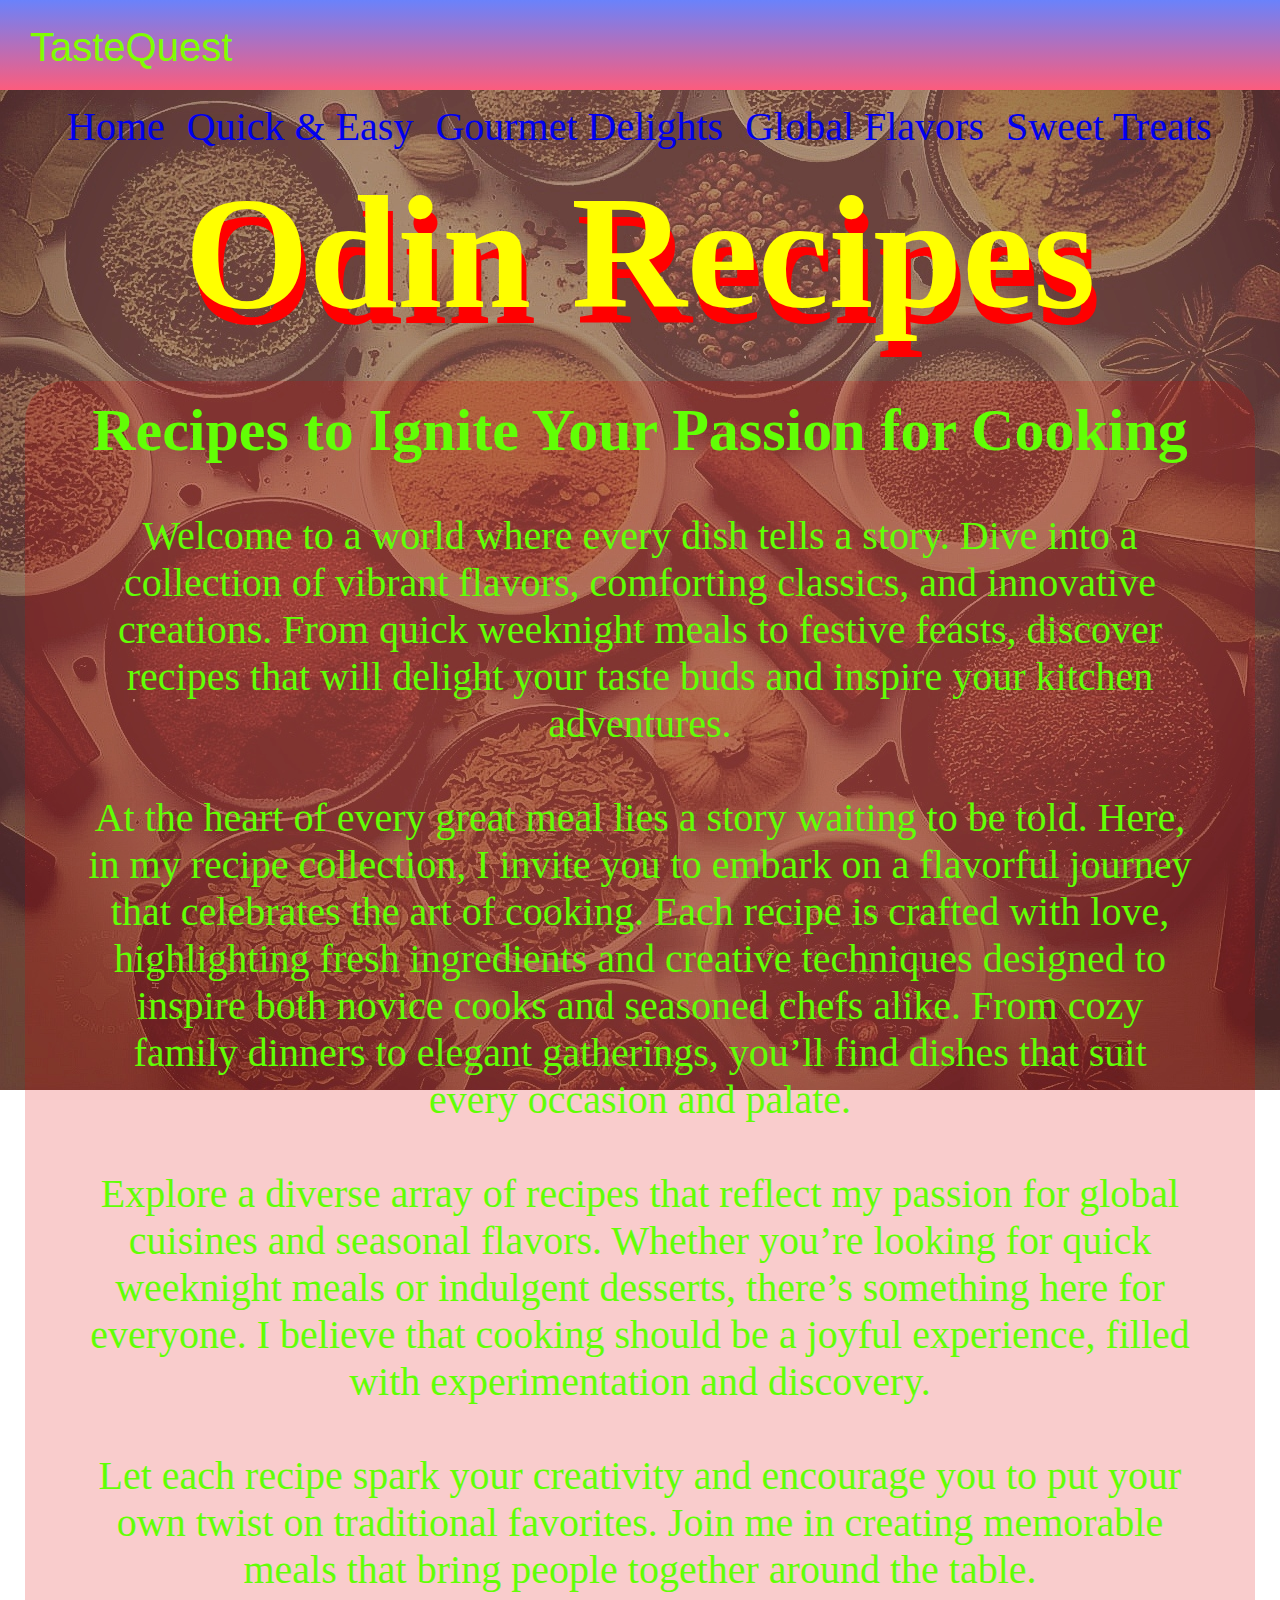
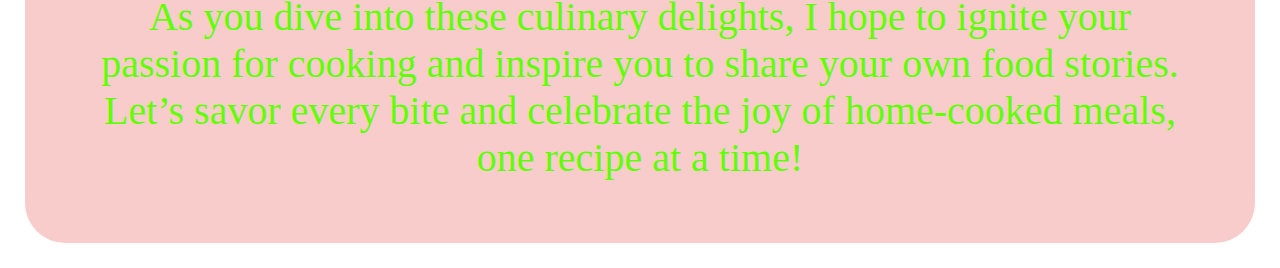
<file: index.html>
<!DOCTYPE html>
<html lang="en">
  <head>
    <meta charset="UTF-8" />
    <meta name="viewport" content="width=device-width, initial-scale=1.0" />
    <title>TasteQuest</title>
    <link rel="icon" type="image/x-icon" href="/favourites.gif" />
    <meta />

    <link rel="stylesheet" href="./styles.css" />
  </head>
  <body>
    <!--This is the navigationbar-->
    <nav>
      <p>TasteQuest</p>
      <ul>
        <li><a href="./index.html">Home</a></li>
        <li class="dropdown">
          <a href="#" class="drpbutton"> Quick & Easy</a>
          <div class="drop-content">
            <a href="./recipes/Best_Pasta.html">Tomato Pasta</a>
            <a href="./recipes/Butter_Chicken.html">Butter Chicken</a>
            <a href="./recipes/Chicken_Chow_Mein.html">Chicken Chow Main</a>
            <a href="./recipes/Chicken_Marsala.html">Chicken Marsala</a>
            <a href="./recipes/Lamb_Curry.html">Lamb Curry</a>
            <a href="./recipes/Lemon_Chicken_Piccata.html"
              >Lemon Chicken Piccata</a
            >
          </div>
        </li>

        <li class="dropdown">
          <a href="#" class="drpbutton">Gourmet Delights</a>
          <div class="drop-content">
            <a href="./recipes/Best_Pasta.html">Tomato Pasta</a>
            <a href="./recipes/Butter_Chicken.html">Butter Chicken</a>
            <a href="./recipes/Chicken_Chow_Mein.html">Chicken Chow Main</a>
            <a href="./recipes/Chicken_Marsala.html">Chicken Marsala</a>
            <a href="./recipes/Lamb_Curry.html">Lamb Curry</a>
            <a href="./recipes/Lemon_Chicken_Piccata.html"
              >Lemon Chicken Piccata</a
            >
          </div>
        </li>

        <li class="dropdown">
          <a href="#" class="drpbutton">Global Flavors</a>

          <div class="drop-content">
            <a href="./recipes/Best_Pasta.html">Tomato Pasta</a>
            <a href="./recipes/Butter_Chicken.html">Butter Chicken</a>
            <a href="./recipes/Chicken_Chow_Mein.html">Chicken Chow Main</a>
            <a href="./recipes/Chicken_Marsala.html">Chicken Marsala</a>
            <a href="./recipes/Lamb_Curry.html">Lamb Curry</a>
            <a href="./recipes/Lemon_Chicken_Piccata.html"
              >Lemon Chicken Piccata</a
            >
          </div>
        </li>

        <li class="dropdown">
          <a href="#" class="drpbutton"> Sweet Treats</a>
          <div class="drop-content">
            <a href="./recipes/Best_Pasta.html">Tomato Pasta</a>
            <a href="./recipes/Butter_Chicken.html">Butter Chicken</a>
            <a href="./recipes/Chicken_Chow_Mein.html">Chicken Chow Main</a>
            <a href="./recipes/Chicken_Marsala.html">Chicken Marsala</a>
            <a href="./recipes/Lamb_Curry.html">Lamb Curry</a>
            <a href="./recipes/Lemon_Chicken_Piccata.html"
              >Lemon Chicken Piccata</a
            >
          </div>
        </li>
      </ul>
    </nav>

    <h1 class="TOP">Odin Recipes</h1>
    <div class="introsec">
      <h2>
        <span>Recipes to Ignite Your Passion for Cooking</span>
      </h2>
      <br />
      <p>
        Welcome to a world where every dish tells a story. Dive into a
        collection of vibrant flavors, comforting classics, and innovative
        creations. From quick weeknight meals to festive feasts, discover
        recipes that will delight your taste buds and inspire your kitchen
        adventures.<br /><br />

        At the heart of every great meal lies a story waiting to be told. Here,
        in my recipe collection, I invite you to embark on a flavorful journey
        that celebrates the art of cooking. Each recipe is crafted with love,
        highlighting fresh ingredients and creative techniques designed to
        inspire both novice cooks and seasoned chefs alike. From cozy family
        dinners to elegant gatherings, you’ll find dishes that suit every
        occasion and palate.<br /><br />
        Explore a diverse array of recipes that reflect my passion for global
        cuisines and seasonal flavors. Whether you’re looking for quick
        weeknight meals or indulgent desserts, there’s something here for
        everyone. I believe that cooking should be a joyful experience, filled
        with experimentation and discovery.<br /><br />
        Let each recipe spark your creativity and encourage you to put your own
        twist on traditional favorites. Join me in creating memorable meals that
        bring people together around the table.<br />
        As you dive into these culinary delights, I hope to ignite your passion
        for cooking and inspire you to share your own food stories. Let’s savor
        every bite and celebrate the joy of home-cooked meals, one recipe at a
        time!<br /><br />
      </p>
    </div>
  </body>
</html>
</file>
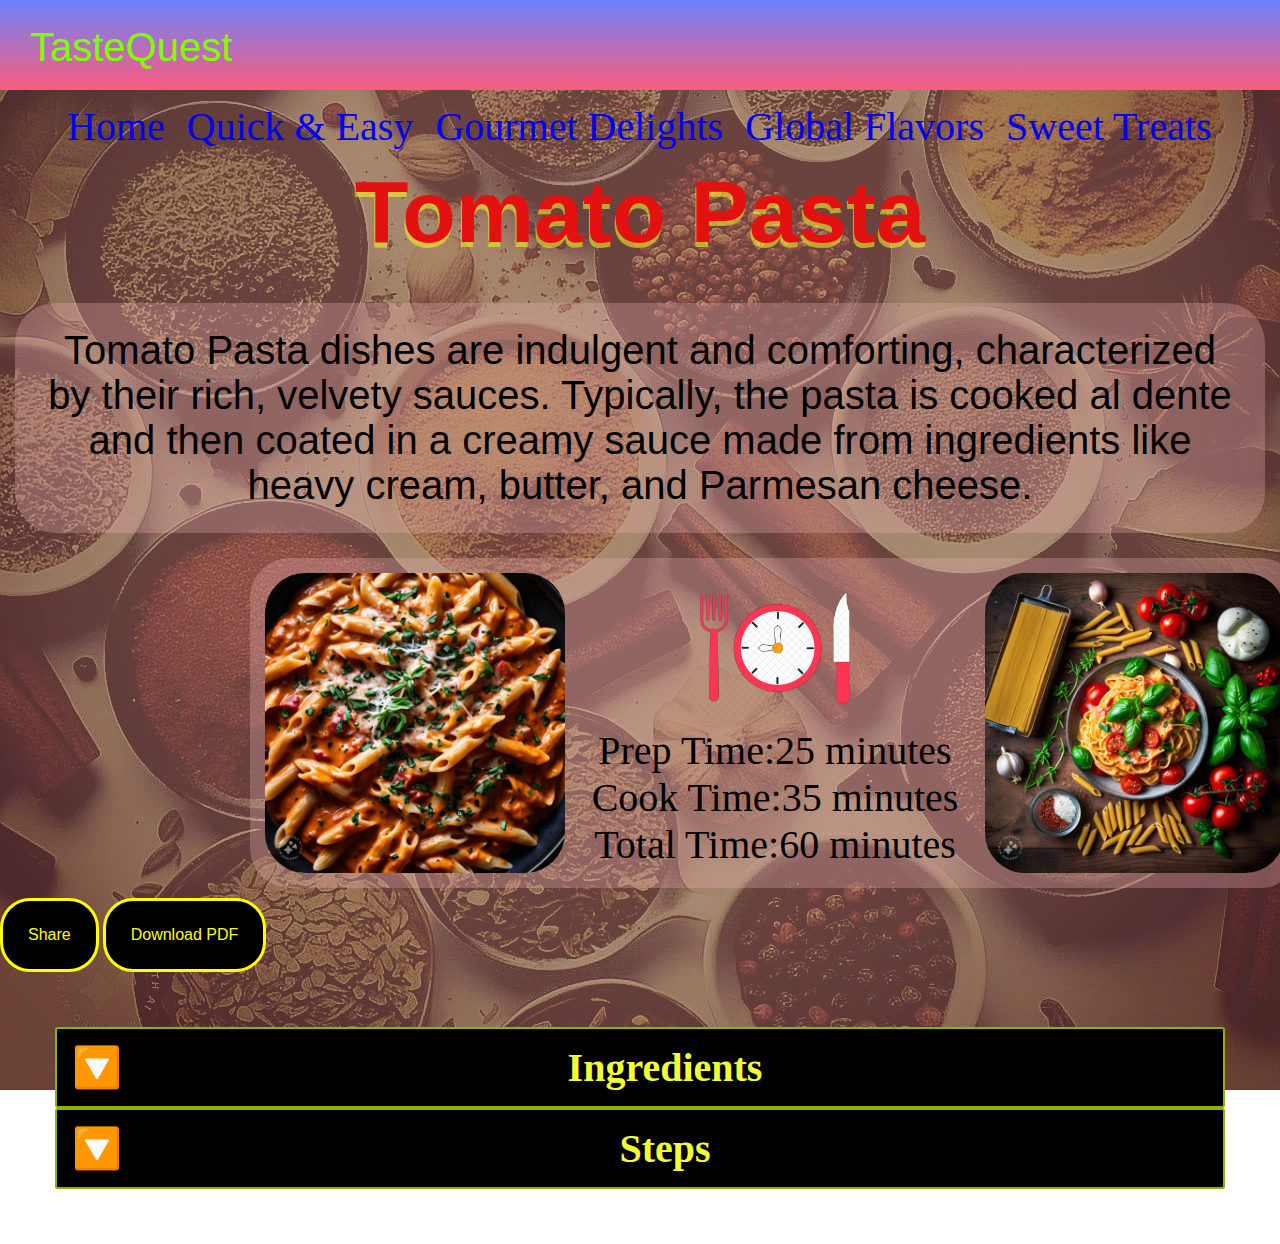
<file: recipes/Best_Pasta.html>
<!DOCTYPE html>
<html lang="en">
  <head>
    <link rel="stylesheet" href="../styles.css" />
    <meta charset="UTF-8" />
    <meta name="viewport" content="width=device-width, initial-scale=1.0" />
    <title>Best_Tomato_Pasta</title>
    <link rel="icon" type="image/x-icon" href="/favourites.gif" />
  </head>

  <body class="pages">
    <!--This is the navigationbar-->
    <nav>
      <p>TasteQuest</p>
      <ul>
        <li><a href="../index.html">Home</a></li>
        <li class="dropdown">
          <a href="#" class="drpbutton"> Quick & Easy</a>
          <div class="drop-content">
            <a href="../recipes/Best_Pasta.html">Tomato Pasta</a>
            <a href="../recipes/Butter_Chicken.html">Butter Chicken</a>
            <a href="../recipes/Chicken_Chow_Mein.html">Chicken Chow Main</a>
            <a href="../recipes/Chicken_Marsala.html">Chicken Marsala</a>
            <a href="../recipes/Lamb_Curry.html">Lamb Curry</a>
            <a href="../recipes/Lemon_Chicken_Piccata.html"
              >Lemon Chicken Piccata</a
            >
          </div>
        </li>

        <li class="dropdown">
          <a href="#" class="drpbutton">Gourmet Delights</a>
          <div class="drop-content">
            <a href="../recipes/Best_Pasta.html">Tomato Pasta</a>
            <a href="../recipes/Butter_Chicken.html">Butter Chicken</a>
            <a href="../recipes/Chicken_Chow_Mein.html">Chicken Chow Main</a>
            <a href="../recipes/Chicken_Marsala.html">Chicken Marsala</a>
            <a href="../recipes/Lamb_Curry.html">Lamb Curry</a>
            <a href="../recipes/Lemon_Chicken_Piccata.html"
              >Lemon Chicken Piccata</a
            >
          </div>
        </li>

        <li class="dropdown">
          <a href="#" class="drpbutton">Global Flavors</a>

          <div class="drop-content">
            <a href="../recipes/Best_Pasta.html">Tomato Pasta</a>
            <a href="../recipes/Butter_Chicken.html">Butter Chicken</a>
            <a href="../recipes/Chicken_Chow_Mein.html">Chicken Chow Main</a>
            <a href="../recipes/Chicken_Marsala.html">Chicken Marsala</a>
            <a href="../recipes/Lamb_Curry.html">Lamb Curry</a>
            <a href="../recipes/Lemon_Chicken_Piccata.html"
              >Lemon Chicken Piccata</a
            >
          </div>
        </li>

        <li class="dropdown">
          <a href="#" class="drpbutton"> Sweet Treats</a>
          <div class="drop-content">
            <a href="../recipes/Best_Pasta.html">Tomato Pasta</a>
            <a href="../recipes/Butter_Chicken.html">Butter Chicken</a>
            <a href="../recipes/Chicken_Chow_Mein.html">Chicken Chow Main</a>
            <a href="../recipes/Chicken_Marsala.html">Chicken Marsala</a>
            <a href="../recipes/Lamb_Curry.html">Lamb Curry</a>
            <a href="../recipes/Lemon_Chicken_Piccata.html"
              >Lemon Chicken Piccata</a
            >
          </div>
        </li>
      </ul>
    </nav>

    <h1 class="pageheading">Tomato Pasta</h1>

    <p class="descrip">
      <span>Tomato Pasta</span> dishes are indulgent and comforting,
      characterized by their rich, velvety sauces. Typically, the pasta is
      cooked al dente and then coated in a creamy sauce made from ingredients
      like heavy cream, butter, and Parmesan cheese.
    </p>
    <!--This is the preptime card--->
    <section class="topbanner">
      <img class="recpic1" src="../img/best_pasta.jpg" alt="TomatoPasta" />
      <img class="recpic2" src="../img/Pasta_prep.jpg" alt="TomatoPasta" />
      <div class="timecard">
        <ul>
          <img
            class="time"
            src="../img/Waiting for Food.png"
            width="150px"
            height="150px"
          />

          <li>Prep Time:25 minutes</li>
          <li>Cook Time:35 minutes</li>
          <li>Total Time:60 minutes</li>
        </ul>
      </div>
    </section>
<button>Share</button> <button>Download PDF</button>

<!--This is the ingredients and steps dropdown-->
    <section class="carddropdown">
      <ul>
        <li class="inglist">
         <h2> <a href="#">Ingredients<span class="emj">🔽</span></a><h2>
          <div class="ing-contents">
            <ul>
              <li>1 pound sweet Italian sausage, sliced</li>
              <li>¾ pound lean ground beef</li>
              <li>½ cup minced onion</li>
              <li>2 cloves garlic, crushed</li>
              <li>1 (28 ounce) can crushed tomatoes</li>
              <li>2 (6.5 ounce) cans tomato sauce</li>
              <li>2 (6 ounce) cans tomato paste</li>
              <li>½ cup water</li>
              <li>2 tablespoons white sugar</li>
              <li>1 ½ teaspoons dried basil</li>
              <li>1 teaspoon Italian seasoning</li>
              <li>½ teaspoon fennel seed</li>
              <li>½ teaspoon salt</li>
              <li>¼ teaspoon ground black pepper</li>
            </ul>
          </div>
        </li>
      </ul>
      <ol>
        <li class="steps">
          <h2><a href="#">Steps <span class="emj">🔽</span></a></h2>

          <div class="stps-contents">
            <ol>
              <li>1️⃣ Gather all ingredients.</li>
              <li>
                2️⃣ Cook sausage, beef, onion, and garlic in a large pot or Dutch
                oven over medium heat until browned; drain fat.
              </li>
              <li>
                3️⃣ Stir in crushed tomatoes, tomato sauce, tomato paste, and
                water.
              </li>
              <li>
                4️⃣ Mix in sugar, basil, Italian seasoning, fennel seed, salt,
                and pepper.
              </li>
              <li>
                5️⃣Cover and simmer, stirring occasionally, until cooked through,
                about 1 ½ hours.
              </li>
              <p>Serve with your favorite pasta and enjoy!</p>
                            </ol>
          </div>
        </li>
      </ol>
    </section>


  </body>
</html>
</file>
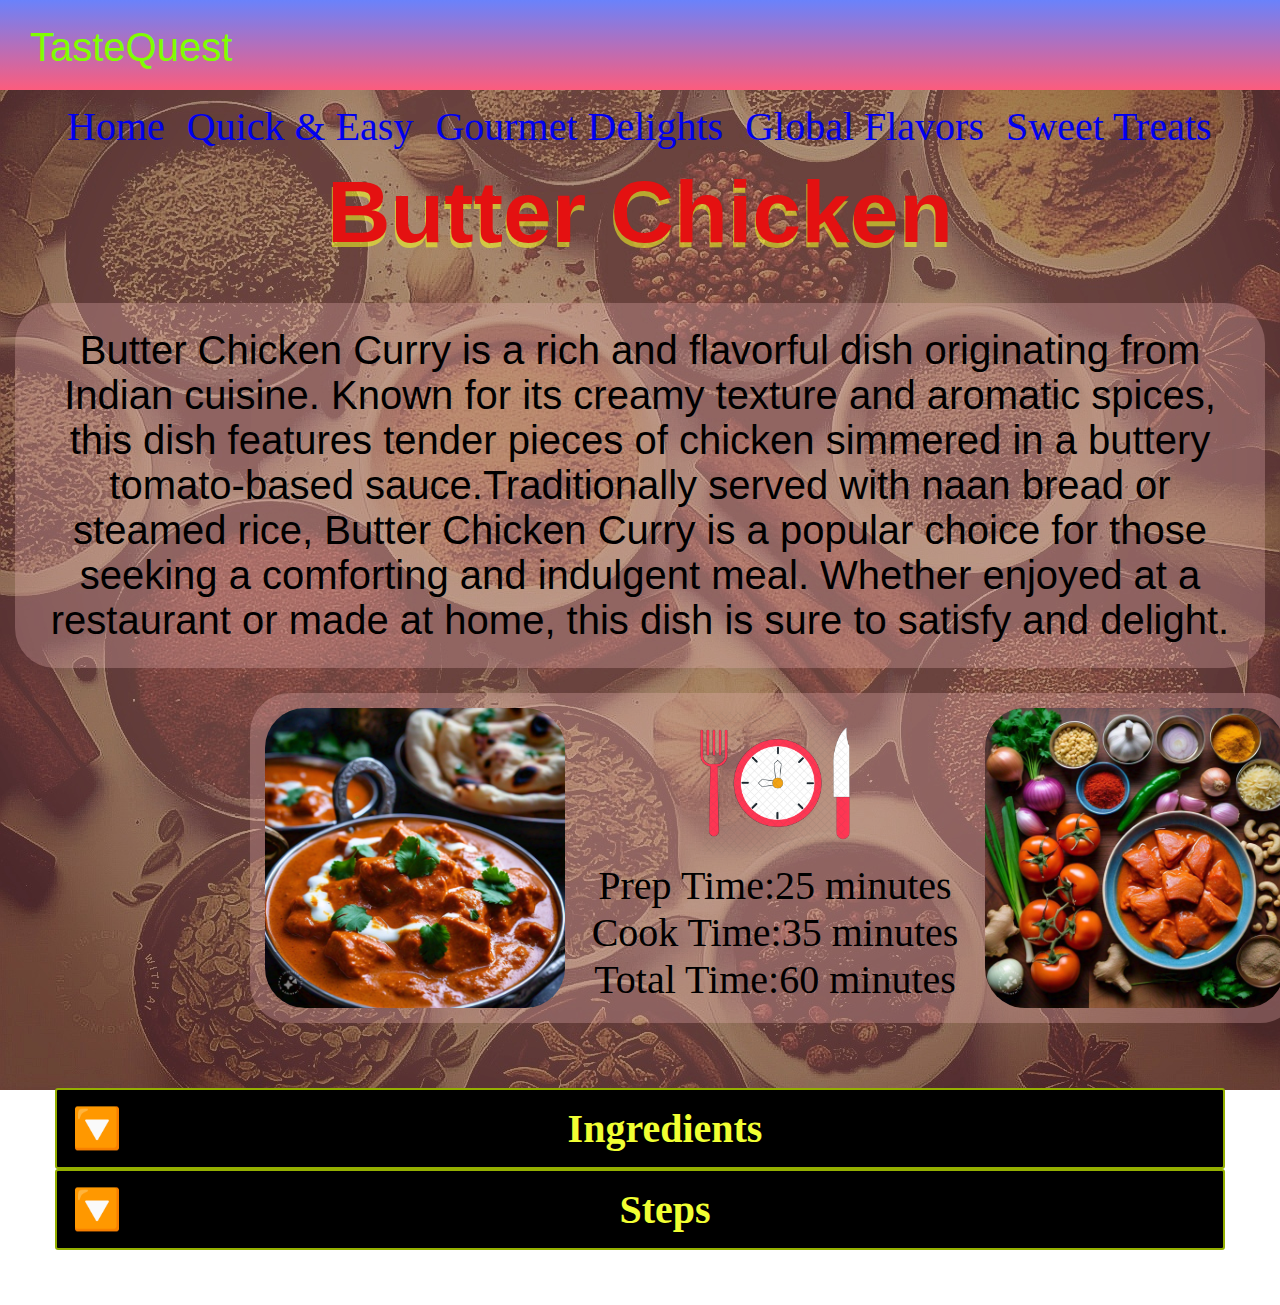
<file: recipes/Butter_Chicken.html>
<!DOCTYPE html>
<html lang="en">
  <head>
    <meta chaset="UTF-8" />
    <title>Butter_Chicken</title>
    <meta name="viewport" content="width=device-width, initial-scale=1.0" />
    <link rel="stylesheet" href="../styles.css" />
    <link rel="icon" type="image/x-icon" href="/favourites.gif" />
  </head>
  <body class="pages">
    <!--This is the navigationbar-->
    <nav>
      <p>TasteQuest</p>
      <ul>
        <li><a href="../index.html">Home</a></li>
        <li class="dropdown">
          <a href="#" class="drpbutton"> Quick & Easy</a>
          <div class="drop-content">
            <a href="../recipes/Best_Pasta.html">Tomato Pasta</a>
            <a href="../recipes/Butter_Chicken.html">Butter Chicken</a>
            <a href="../recipes/Chicken_Chow_Mein.html">Chicken Chow Main</a>
            <a href="../recipes/Chicken_Marsala.html">Chicken Marsala</a>
            <a href="../recipes/Lamb_Curry.html">Lamb Curry</a>
            <a href="../recipes/Lemon_Chicken_Piccata.html"
              >Lemon Chicken Piccata</a
            >
          </div>
        </li>

        <li class="dropdown">
          <a href="#" class="drpbutton">Gourmet Delights</a>
          <div class="drop-content">
            <a href="../recipes/Best_Pasta.html">Tomato Pasta</a>
            <a href="../recipes/Butter_Chicken.html">Butter Chicken</a>
            <a href="../recipes/Chicken_Chow_Mein.html">Chicken Chow Main</a>
            <a href="../recipes/Chicken_Marsala.html">Chicken Marsala</a>
            <a href="../recipes/Lamb_Curry.html">Lamb Curry</a>
            <a href="../recipes/Lemon_Chicken_Piccata.html"
              >Lemon Chicken Piccata</a
            >
          </div>
        </li>

        <li class="dropdown">
          <a href="#" class="drpbutton">Global Flavors</a>

          <div class="drop-content">
            <a href="../recipes/Best_Pasta.html">Tomato Pasta</a>
            <a href="../recipes/Butter_Chicken.html">Butter Chicken</a>
            <a href="../recipes/Chicken_Chow_Mein.html">Chicken Chow Main</a>
            <a href="../recipes/Chicken_Marsala.html">Chicken Marsala</a>
            <a href="../recipes/Lamb_Curry.html">Lamb Curry</a>
            <a href="../recipes/Lemon_Chicken_Piccata.html"
              >Lemon Chicken Piccata</a
            >
          </div>
        </li>

        <li class="dropdown">
          <a href="#" class="drpbutton"> Sweet Treats</a>
          <div class="drop-content">
            <a href="../recipes/Best_Pasta.html">Tomato Pasta</a>
            <a href="../recipes/Butter_Chicken.html">Butter Chicken</a>
            <a href="../recipes/Chicken_Chow_Mein.html">Chicken Chow Main</a>
            <a href="../recipes/Chicken_Marsala.html">Chicken Marsala</a>
            <a href="../recipes/Lamb_Curry.html">Lamb Curry</a>
            <a href="../recipes/Lemon_Chicken_Piccata.html"
              >Lemon Chicken Piccata</a
            >
          </div>
        </li>
      </ul>
    </nav>

    <h1 class="pageheading">Butter Chicken</h1>

    <p class="descrip">
      <span>Butter Chicken Curry</span> is a rich and flavorful dish originating
      from Indian cuisine. Known for its creamy texture and aromatic spices,
      this dish features tender pieces of chicken simmered in a buttery
      tomato-based sauce.Traditionally served with naan bread or steamed rice,
      Butter Chicken Curry is a popular choice for those seeking a comforting
      and indulgent meal. Whether enjoyed at a restaurant or made at home, this
      dish is sure to satisfy and delight.
    </p>
    <!--This is the preptime card--->
    <section class="topbanner">
      <img
        class="recpic1"
        src="../img/Butter_Chicken.jpg"
        alt="Creamy_Butter_Chicken"
      />
      <img class="recpic2" src="../img/Butter_chicken_ing.jpg" alt="Butter chick ingredients" />
      <div class="timecard">
        <ul>
          <img
            class="time"
            src="../img/Waiting for Food.png"
            width="150px"
            height="150px"
          />

          <li>Prep Time:25 minutes</li>
          <li>Cook Time:35 minutes</li>
          <li>Total Time:60 minutes</li>
        </ul>
      </div>
    </section>
    <!--This is the ingredients and steps dropdown-->
    <section class="carddropdown">
    <ul>
      <li class="inglist">
       <h2><a href="#">Ingredients<span class="emj">🔽</span></a></h2>
        <div class="ing-contents">
          <ul>
            <li>1 cup butter, divided</li>
            <li>1 onion, minced</li>
            <li>1 tablespoon minced garlic</li>
            <li>1 (15 ounce) can tomato sauce</li>
            <li>3 cups heavy cream</li>
            <li>2 teaspoons salt</li>
            <li>1 teaspoon garam masala</li>
            <li>
              1 ½ pounds skinless, boneless chicken breast, cut into bite-sized
              chunks
            </li>
            <li>2 tablespoons vegetable oil</li>
            <li>2 tablespoons tandoori masala</li>
          </ul>
        </div>
      </li>
    </ul>
    <ol>
      <li class="steps">
       <h2> <a href="#">Steps <span class="emj">🔽</span></a></h2>
      <div class="stps-contents">
<ol>
      <li> 1️⃣
        Gather all ingredients. Preheat the oven to 375 degrees F (190 degrees
        C).
      </li>
      <li>2️⃣
        1 tablespoon mincMelt 2 tablespoons butter in a skillet over medium
        heat. Stir in onion and garlic, and cook slowly until the onion
        caramelizes to a dark brown, about 15 minutes.
      </li>
      <li>3️⃣
        Meanwhile, combine cream, tomato sauce, remaining butter, salt, cayenne
        pepper, and garam masala in a saucepan over medium-high heat; bring to a
        simmer.
      </li>
      <li>4️⃣
        Reduce heat to medium-low, cover, and simmer, stirring occasionally, for
        30 minutes. Stir in caramelized onions.
      </li>
      <li>5️⃣
        While the sauce is simmering, toss chicken with vegetable oil until
        coated. Season with tandoori masala and spread out onto a baking sheet.
      </li>
      <li>6️⃣
        Bake chicken in the preheated oven until no longer pink in the center,
        about 12 minutes.
      </li>
      <li>7️⃣  Add cooked chicken to the sauce and simmer for 5 minutes before serving.
     
      </il>

    </ol>
  </div>
  </li>
  </ol>
  </body>
</html>
</file>
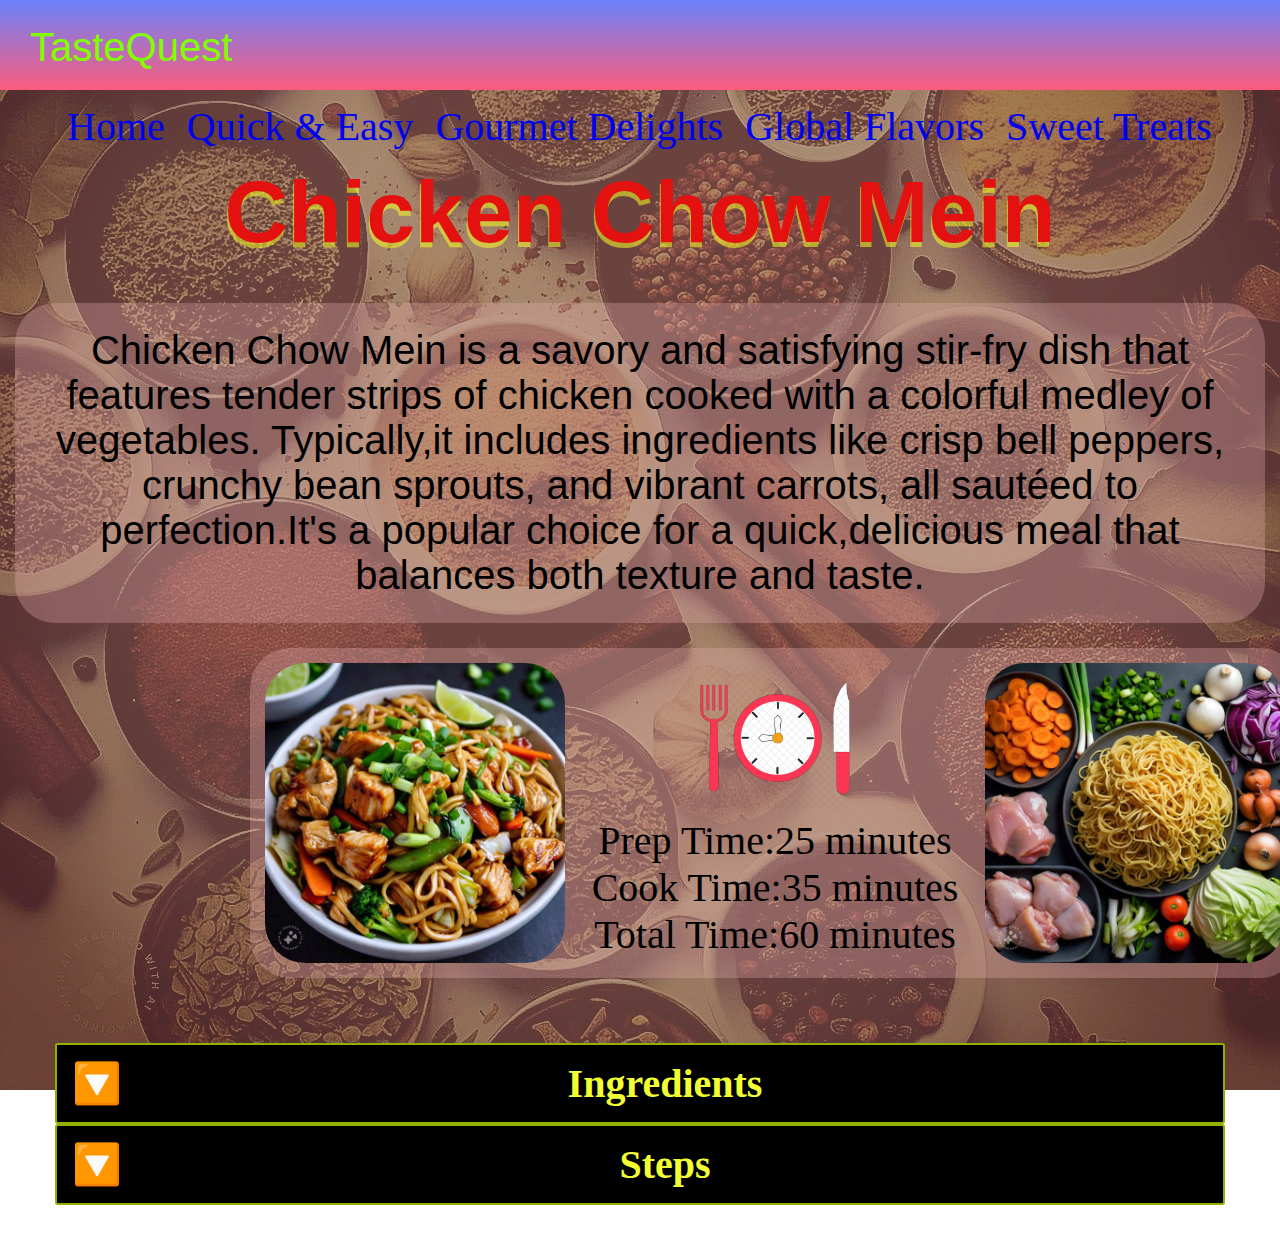
<file: recipes/Chicken_Chow_Mein.html>
<!DOCTYPE html>
<html lang="en">
  <head>
    <meta chaset="UTF-8" />
    <title>Chicken Chow Mein</title>
    <meta name="viewport" content="width=device-width, initial-scale=1.0" />
    <link rel="stylesheet" href="../styles.css" />
    <link rel="icon" type="image/x-icon" href="/favourites.gif" />
  </head>
  <body class="pages">
    <!--This is the navigationbar-->
    <nav>
      <p>TasteQuest</p>
      <ul>
        <li><a href="../index.html">Home</a></li>
        <li class="dropdown">
          <a href="#" class="drpbutton"> Quick & Easy</a>
          <div class="drop-content">
            <a href="../recipes/Best_Pasta.html">Tomato Pasta</a>
            <a href="../recipes/Butter_Chicken.html">Butter Chicken</a>
            <a href="../recipes/Chicken_Chow_Mein.html">Chicken Chow Main</a>
            <a href="../recipes/Chicken_Marsala.html">Chicken Marsala</a>
            <a href="../recipes/Lamb_Curry.html">Lamb Curry</a>
            <a href="../recipes/Lemon_Chicken_Piccata.html"
              >Lemon Chicken Piccata</a
            >
          </div>
        </li>

        <li class="dropdown">
          <a href="#" class="drpbutton">Gourmet Delights</a>
          <div class="drop-content">
            <a href="../recipes/Best_Pasta.html">Tomato Pasta</a>
            <a href="../recipes/Butter_Chicken.html">Butter Chicken</a>
            <a href="../recipes/Chicken_Chow_Mein.html">Chicken Chow Main</a>
            <a href="../recipes/Chicken_Marsala.html">Chicken Marsala</a>
            <a href="../recipes/Lamb_Curry.html">Lamb Curry</a>
            <a href="../recipes/Lemon_Chicken_Piccata.html"
              >Lemon Chicken Piccata</a
            >
          </div>
        </li>

        <li class="dropdown">
          <a href="#" class="drpbutton">Global Flavors</a>

          <div class="drop-content">
            <a href="../recipes/Best_Pasta.html">Tomato Pasta</a>
            <a href="../recipes/Butter_Chicken.html">Butter Chicken</a>
            <a href="../recipes/Chicken_Chow_Mein.html">Chicken Chow Main</a>
            <a href="../recipes/Chicken_Marsala.html">Chicken Marsala</a>
            <a href="../recipes/Lamb_Curry.html">Lamb Curry</a>
            <a href="../recipes/Lemon_Chicken_Piccata.html"
              >Lemon Chicken Piccata</a
            >
          </div>
        </li>

        <li class="dropdown">
          <a href="#" class="drpbutton"> Sweet Treats</a>
          <div class="drop-content">
            <a href="../recipes/Best_Pasta.html">Tomato Pasta</a>
            <a href="../recipes/Butter_Chicken.html">Butter Chicken</a>
            <a href="../recipes/Chicken_Chow_Mein.html">Chicken Chow Main</a>
            <a href="../recipes/Chicken_Marsala.html">Chicken Marsala</a>
            <a href="../recipes/Lamb_Curry.html">Lamb Curry</a>
            <a href="../recipes/Lemon_Chicken_Piccata.html"
              >Lemon Chicken Piccata</a
            >
          </div>
        </li>
      </ul>
    </nav>

    <h1 class="pageheading">Chicken Chow Mein</h1>
    <p class="descrip">
      <span>Chicken Chow Mein</span> is a savory and satisfying stir-fry
      dish that features tender strips of chicken cooked with a colorful medley
      of vegetables. Typically,it includes ingredients like crisp bell peppers,
      crunchy bean sprouts, and vibrant carrots, all sautéed to perfection.It's
      a popular choice for a quick,delicious meal that balances both texture and
      taste.
    </p>

    <!--This is the preptime card--->
<section class="topbanner">
      <img class="recpic1" src="../img/chicken_CM.jpg" alt="Hot Chicken Chow mein" />
      <img class="recpic2" src="../img/Chick_chow_main_ing.jpg" alt="Hot Chicken Chow mein ingredients" />
      <div class="timecard">
        <ul>
          <img
            class="time"
            src="../img/Waiting for Food.png"
            width="150px"
            height="150px"
          />

          <li>Prep Time:25 minutes</li>
          <li>Cook Time:35 minutes</li>
          <li>Total Time:60 minutes</li>
        </ul>
      </div>
    </section>
<!--This is the ingredients and steps dropdown-->
     <section class="carddropdown">
      <ul>
        <li class="inglist">
         <h2><a href="#">Ingredients<span class="emj">🔽</span></a></h2>
          <div class="ing-contents">
            <ul>
    <li class="bold">or the Stir-Fry:</li>
      <li>
        Chicken: 1 lb (450g) boneless, skinless chicken breasts or thighs,
        thinly sliced
      </li>
      <li>
        Chow Mein Noodles: 8 oz (225g), fresh or dried (if using dried, cook
        according to package instructions)
      </li>
      <li>1 tablespoon minced garlic</li>
      <li>Vegetable Oil: 2 tablespoons, for stir-frying</li>
      <li>Garlic: 3 cloves, minced</li>
      <li>Ginger: 1 tablespoon, minced or grated</li>
      <li>Bell Peppers: 1 red and 1 green, thinly sliced</li>
      <li>Carrots: 2 medium, julienned or thinly sliced</li>
      <li>Bean Sprouts: 1 cup</li>
      <li>Green Onions: 4-5, sliced (both white and green parts)</li>
      <li>Snow Peas: 1 cup (optional)</li>
      <li>Cabbage: 1 cup, shredded (optional)</li>
    
    <li class="bold">For the Sauce:</li>
      <li>
        Soy Sauce: 1/4 cup (for a lighter sauce, use low-sodium soy sauce)
      </li>
      <li>
        Oyster Sauce: 2 tablespoons (for a rich, savory flavor; can be
        substituted with hoisin sauce for a vegetarian option)
      </li>
      <li>Chicken Broth: 1/4 cup</li>
      <li>
        Cornstarch: 1 teaspoon, mixed with 2 tablespoons of water to create a
        slurry
      </li>
      <li>Sesame Oil: 1 teaspoon (optional, for added flavor)</li>
      <li>Sugar: 1 teaspoon (optional, to balance the flavors)</li>
      <li>White Pepper: 1/4 teaspoon (adjust to taste)</li>
</ul>
          </div>
        </li>
      </ul>
 <ol>
      <li class="steps">
          <h2><a href="#">Steps <span class="emj">🔽</span></a></h2>
          <div class="stps-contents">
            <ol>
      <li>1️⃣Slice the chicken into thin strips.</li>
      <li>2️⃣Slice the bell peppers and carrots, and chop the green onions.</li>
      <li>3️⃣
        If using dried chow mein noodles, cook them according to the package
        instructions, then drain and set aside.
      </li>

    <li class="bold">Make the Sauce:</li>
      <li>1️⃣
        In a small bowl, mix together soy sauce, oyster sauce, chicken broth,
        and sugar (if using). Dissolve the cornstarch in water and add to the
        bowl. Stir to combine and set aside.
      </li>
    <li class="bold">1️⃣Cook the Chicken:</li>
      <li>2️⃣
        Heat 1 tablespoon of vegetable oil in a large skillet or wok over
        medium-high heat.
      </li>
      <li>3️⃣
        Add the chicken strips and cook, stirring frequently, until they are no
        longer pink and have a light golden color, about 4-5 minutes. Remove the
        chicken from the skillet and set aside.
      </li>
    <li class="bold">Stir-Fry the Vegetables:</li>
      <li>1️⃣In the same skillet, add another tablespoon of vegetable oil.</li>
      <li>2️⃣
        Add the minced garlic and ginger, cooking for about 30 seconds until
        fragrant.
      </li>
      <li>3️⃣
        Add the sliced bell peppers, carrots, and any other vegetables you’re
        using (like snow peas or cabbage). Stir-fry for 2-3 minutes until the
        vegetables are tender-crisp.
      </li>
    <li class="bold">Combine Ingredients:</li>
      <li>1️⃣Return the cooked chicken to the skillet with the vegetables.</li>
      <li>2️⃣Add the cooked chow mein noodles to the skillet.</li>
      <li>3️⃣
        Pour the prepared sauce over the chicken, vegetables, and noodles.
      </li>
      <li>4️⃣
        Toss everything together to ensure the noodles and ingredients are
        evenly coated with the sauce. Stir-fry for an additional 2-3 minutes, or
        until everything is well-mixed and heated through.
      </li>
    <li class="bold">Finish and Serve: </li>
    <p>
      Taste and adjust seasoning if needed, adding a bit more soy sauce or a
      pinch of white pepper if desired. Remove from heat and garnish with sliced
      green onions and toasted sesame seeds if using.<p>
    
  </body>
</html>
</file>
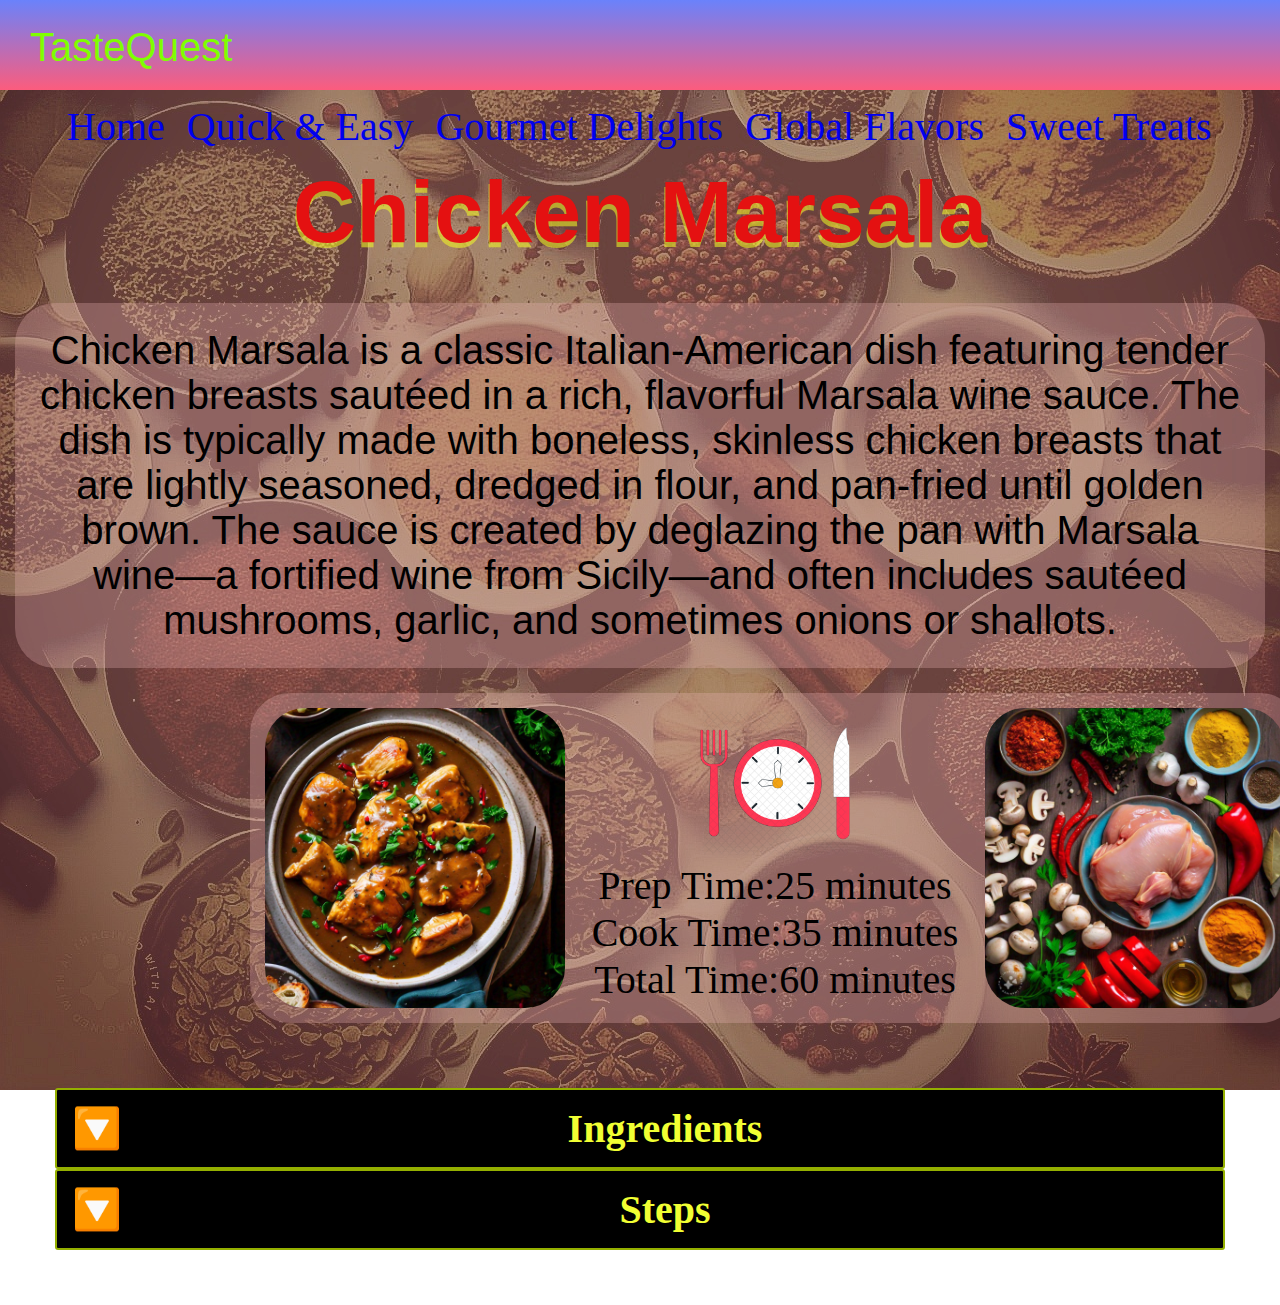
<file: recipes/Chicken_Marsala.html>
<!DOCTYPE html>
<html lang="en">
  <head>
    <meta charset="UTF-8" />
    <meta name="viewport" content="width=device-width, initial-scale=1.0" />
    <title>Chicken_Marsala</title>
    <link rel="stylesheet" href="../styles.css" />
    <link rel="icon" type="image/x-icon" href="/favourites.gif" />
  </head>
  <body class="pages">
    <!--This is the navigationbar-->
    <nav>
      <p>TasteQuest</p>
      <ul>
        <li><a href="../index.html">Home</a></li>
        <li class="dropdown">
          <a href="#" class="drpbutton"> Quick & Easy</a>
          <div class="drop-content">
            <a href="../recipes/Best_Pasta.html">Tomato Pasta</a>
            <a href="../recipes/Butter_Chicken.html">Butter Chicken</a>
            <a href="../recipes/Chicken_Chow_Mein.html">Chicken Chow Main</a>
            <a href="../recipes/Chicken_Marsala.html">Chicken Marsala</a>
            <a href="../recipes/Lamb_Curry.html">Lamb Curry</a>
            <a href="../recipes/Lemon_Chicken_Piccata.html"
              >Lemon Chicken Piccata</a
            >
          </div>
        </li>

        <li class="dropdown">
          <a href="#" class="drpbutton">Gourmet Delights</a>
          <div class="drop-content">
            <a href="../recipes/Best_Pasta.html">Tomato Pasta</a>
            <a href="../recipes/Butter_Chicken.html">Butter Chicken</a>
            <a href="../recipes/Chicken_Chow_Mein.html">Chicken Chow Main</a>
            <a href="../recipes/Chicken_Marsala.html">Chicken Marsala</a>
            <a href="../recipes/Lamb_Curry.html">Lamb Curry</a>
            <a href="../recipes/Lemon_Chicken_Piccata.html"
              >Lemon Chicken Piccata</a
            >
          </div>
        </li>

        <li class="dropdown">
          <a href="#" class="drpbutton">Global Flavors</a>

          <div class="drop-content">
            <a href="../recipes/Best_Pasta.html">Tomato Pasta</a>
            <a href="../recipes/Butter_Chicken.html">Butter Chicken</a>
            <a href="../recipes/Chicken_Chow_Mein.html">Chicken Chow Main</a>
            <a href="./recipes/Chicken_Marsala.html">Chicken Marsala</a>
            <a href="../recipes/Lamb_Curry.html">Lamb Curry</a>
            <a href="../recipes/Lemon_Chicken_Piccata.html"
              >Lemon Chicken Piccata</a
            >
          </div>
        </li>

        <li class="dropdown">
          <a href="#" class="drpbutton"> Sweet Treats</a>
          <div class="drop-content">
            <a href="../recipes/Best_Pasta.html">Tomato Pasta</a>
            <a href="../recipes/Butter_Chicken.html">Butter Chicken</a>
            <a href="../recipes/Chicken_Chow_Mein.html">Chicken Chow Main</a>
            <a href="../recipes/Chicken_Marsala.html">Chicken Marsala</a>
            <a href="../recipes/Lamb_Curry.html">Lamb Curry</a>
            <a href="../recipes/Lemon_Chicken_Piccata.html"
              >Lemon Chicken Piccata</a
            >
          </div>
        </li>
      </ul>
    </nav>

    <h1 class="pageheading">Chicken Marsala</h1>
    <p class="descrip">
      <span>Chicken Marsala</span> is a classic Italian-American dish
      featuring tender chicken breasts sautéed in a rich, flavorful Marsala wine
      sauce. The dish is typically made with boneless, skinless chicken breasts
      that are lightly seasoned, dredged in flour, and pan-fried until golden
      brown. The sauce is created by deglazing the pan with Marsala wine—a
      fortified wine from Sicily—and often includes sautéed mushrooms, garlic,
      and sometimes onions or shallots.
    </p>

    <!--This is the preptime card--->
<section class="topbanner">
      <img class="recpic1" src="../img/Chicken_Masala.jpg" alt="Hot Chicken Marsala" />
      <img class="recpic2" src="../img/Chicken_marsala_ing.jpg" alt="Hot Chicken Marsala ingredients" />
      <div class="timecard">
        <ul>
          <img
            class="time"
            src="../img/Waiting for Food.png"
            width="150px"
            height="150px"
          />

          <li>Prep Time:25 minutes</li>
          <li>Cook Time:35 minutes</li>
          <li>Total Time:60 minutes</li>
        </ul>
      </div>
      <!--This is the ingredients and steps dropdown-->
    </section>
 <section class="carddropdown">
      <ul>
        <li class="inglist">
<h2><a href="#">Ingredients<span class="emj">🔽</span></a></h2>
          <div class="ing-contents">
            <ul>
      <li>¼ cup all-purpose flour</li>
      <li>½ teaspoon garlic salt</li>
      <li>¼ teaspoon ground black pepper</li>
      <li>½ teaspoon dried oregano</li>
      <li>4 boneless, skinless chicken breast halves</li>
      <li>1 tablespoon olive oil</li>
      <li>1 tablespoon butter</li>
      <li>1 cup sliced fresh mushrooms</li>
      <li>½ cup Marsala wine</li>
    </ul>
  </div>
        </li>
      </ul>
       <ol>
        <li class="steps">
        <h2>  <a href="#">Steps <span class="emj">🔽</span></a></h2>

          <div class="stps-contents">
            <ol>
      <li>1️⃣
        Whisk flour, garlic salt, pepper, and oregano together in a bowl. Dredge
        chicken in flour mixture until lightly coated.
      </li>
      <li>2️⃣
        Heat oil and butter in a large skillet over medium heat. Add chicken and
        cook until lightly browned, about 2 minutes. Flip chicken and add
        mushrooms. Cook, stirring mushrooms occasionally, until chicken is
        browned on the other side, about 2 more minutes.
      </li>
      <li>3️⃣
        Pour Marsala wine over chicken. Reduce the heat to low, cover, and
        simmer until chicken is no longer pink in the center and the juices run
        clear, about 10 minutes. An instant-read thermometer inserted into the
        center should read at least 165 degrees F (74 degrees C).
      </li>
      <p>Serve with your favorite Chicken Masala and enjoy!</p>
    </ol>
          </div>
        </li>
      </ol>
    </section>
  </body>
  </body>
</html>
</file>
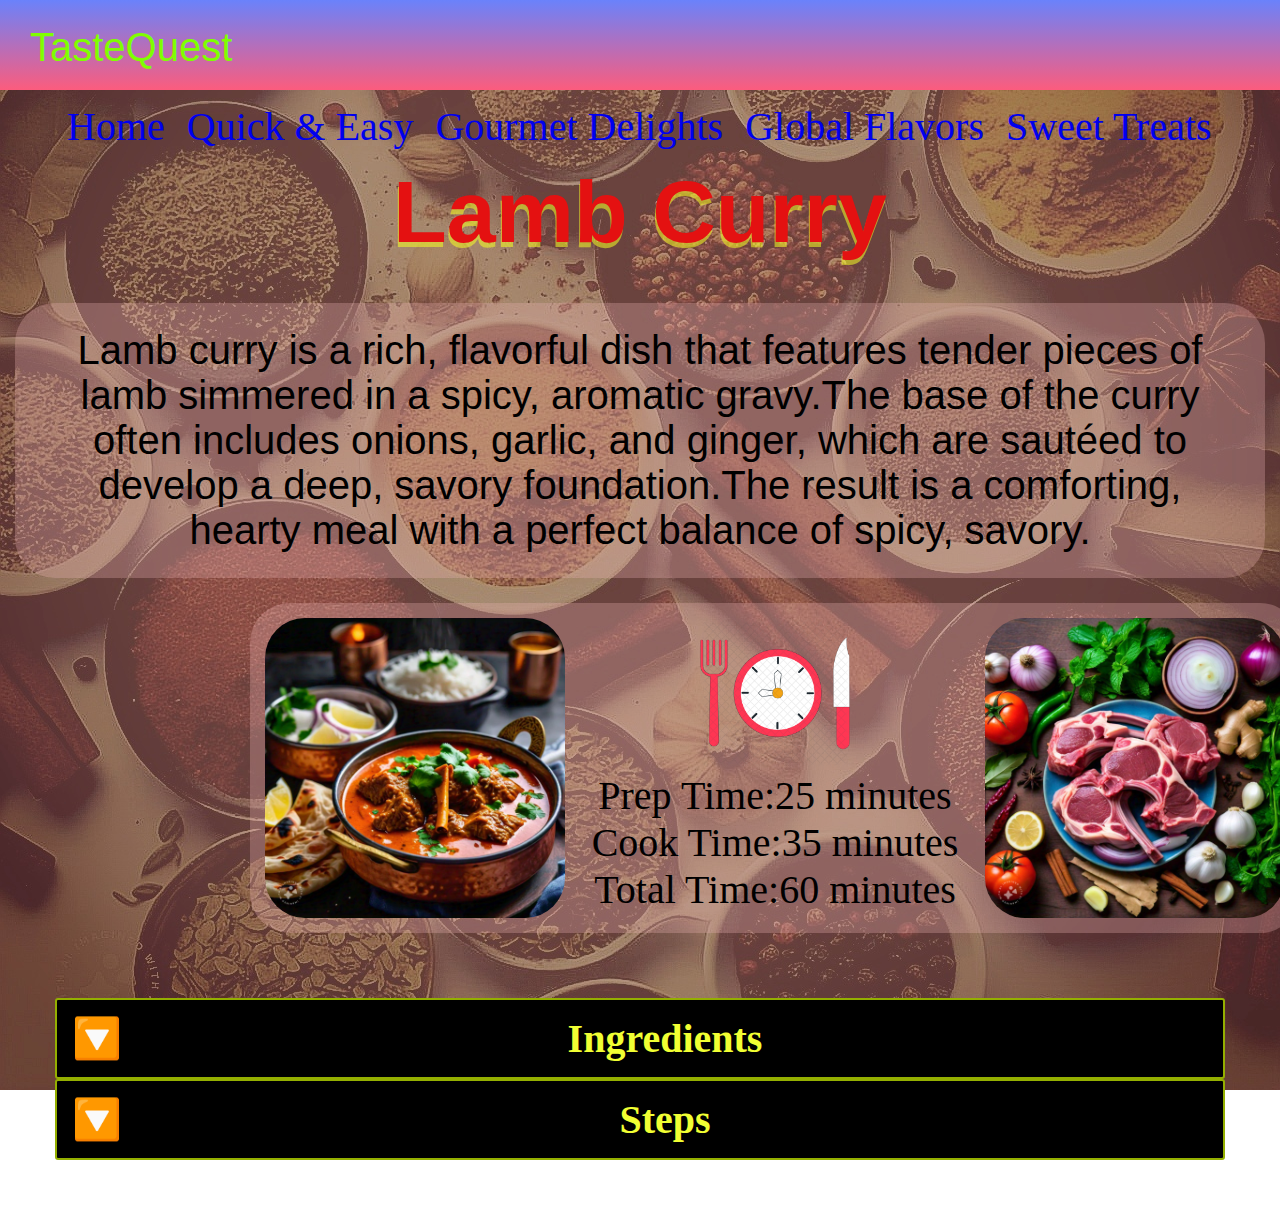
<file: recipes/Lamb_Curry.html>
<!DOCTYPE html>
<html lang="en">
  <head>
    <meta charset="UTF-8" />
    <meta name="viewport" content="width=device-width, initial-scale=1.0" />
    <title>Lamb_Curry</title>
    <link rel="stylesheet" href="../styles.css" />
    <link rel="icon" type="image/x-icon" href="/favourites.gif">
  </head>
  <body class="pages">
      <!--This is the navigationbar-->
  <nav>
    <p>TasteQuest</p>
      <ul>
        <li><a href="../index.html">Home</a></li>
        <li class="dropdown">
          <a href="#" class="drpbutton"> Quick & Easy</a>
          <div class="drop-content">
            <a href="../recipes/Best_Pasta.html">Tomato Pasta</a>
            <a href="../recipes/Butter_Chicken.html">Butter Chicken</a>
            <a href="../recipes/Chicken_Chow_Mein.html">Chicken Chow Main</a>
            <a href="../recipes/Chicken_Marsala.html">Chicken Marsala</a>
            <a href="../recipes/Lamb_Curry.html">Lamb Curry</a>
            <a href="../recipes/Lemon_Chicken_Piccata.html"
              >Lemon Chicken Piccata</a>

        <li class="dropdown">
          <a href="#" class="drpbutton">Gourmet Delights</a>
          <div class="drop-content">
            <a href="../recipes/Best_Pasta.html">Tomato Pasta</a>
            <a href="../recipes/Butter_Chicken.html">Butter Chicken</a>
            <a href="../recipes/Chicken_Chow_Mein.html">Chicken Chow Main</a>
            <a href="../recipes/Chicken_Marsala.html">Chicken Marsala</a>
            <a href="../recipes/Lamb_Curry.html">Lamb Curry</a>
            <a href="../recipes/Lemon_Chicken_Piccata.html"
              >Lemon Chicken Piccata</a
            >
          </div>
        </li>

        <li class="dropdown">
          <a href="#" class="drpbutton">Global Flavors</a>

          <div class="drop-content">
            <a href="../recipes/Best_Pasta.html">Tomato Pasta</a>
            <a href="../recipes/Butter_Chicken.html">Butter Chicken</a>
            <a href="../recipes/Chicken_Chow_Mein.html">Chicken Chow Main</a>
            <a href="../recipes/Chicken_Marsala.html">Chicken Marsala</a>
            <a href="./recipes/Lamb_Curry.html">Lamb Curry</a>
            <a href="../recipes/Lemon_Chicken_Piccata.html"
              >Lemon Chicken Piccata</a
            >
          </div>
        </li>

        <li class="dropdown">
          <a href="#" class="drpbutton"> Sweet Treats</a>
          <div class="drop-content">
            <a href="../recipes/Best_Pasta.html">Tomato Pasta</a>
            <a href="../recipes/Butter_Chicken.html">Butter Chicken</a>
            <a href="../recipes/Chicken_Chow_Mein.html">Chicken Chow Main</a>
            <a href="../recipes/Chicken_Marsala.html">Chicken Marsala</a>
            <a href="../recipes/Lamb_Curry.html">Lamb Curry</a>
            <a href="../recipes/Lemon_Chicken_Piccata.html"
              >Lemon Chicken Piccata</a
            >
          </div>
        </li>
      </ul>
    </nav>

    <h1 class="pageheading">Lamb Curry</h1>
    <p class="descrip">
      <span>Lamb curry</span> is a rich, flavorful dish that features tender
      pieces of lamb simmered in a spicy, aromatic gravy.The base of the curry
      often includes onions, garlic, and ginger, which are sautéed to develop a
      deep, savory foundation.The result is a comforting, hearty meal with a
      perfect balance of spicy, savory.
    </p>
    <!--This is the preptime card--->
<section class="topbanner">
      <img class="recpic1" src="../img/Lamb_Curry.jpg" alt="hot lamb curry" />
      <img class="recpic2" src="../img/Lamb_curry_ing.jpg" alt="hot lamb curry ingredients" />
      <div class="timecard">
        <ul>
          <img
            class="time"
            src="../img/Waiting for Food.png"
            width="150px"
            height="150px"
          />

          <li>Prep Time:25 minutes</li>
          <li>Cook Time:35 minutes</li>
          <li>Total Time:60 minutes</li>
        </ul>
      </div>
    </section>
    <!--This is the ingredients and steps dropdown-->

    <section class="carddropdown">
      <ul>
        <li class="inglist">
          <h2><a href="#">Ingredients<span class="emj">🔽</span></a></h2>
          <div class="ing-contents">
            <ul>
    <li class="bold">For the Curry:</li>
      <li>
        Lamb: 1.5 to 2 pounds of lamb, cut into bite-sized chunks (shoulder or
        leg works well)
      </li>
      <li>Onion: 1 large onion, finely chopped</li>
      <li>Garlic: 4-5 cloves, minced</li>
      <li>Ginger: 1 tablespoon, minced or grated</li>
      <li>Tomatoes: 2 medium tomatoes, chopped, or 1 can of diced tomatoes</li>
      <li>Yogurt: 1/2 cup (optional, for a richer, creamier sauce)</li>
      <li>
        Cooking Oil: 2-3 tablespoons (vegetable oil, ghee, or coconut oil)
      </li>
      <li>Salt: to taste</li>
      <li>Fresh Cilantro: for garnish</li>
      <li>Potatoes: 1-2 medium, peeled and cut into chunks</li>
   <li>Cumin Seeds: 1 teaspoon</li>
      <li>Coriander Powder: 2 teaspoons</li>
      <li>Turmeric Powder: 1 teaspoon</li>
      <li>Garam Masala: 1-2 teaspoons</li>
      <li>Chili Powder: 1 teaspoon (adjust to taste)</li>
      <li>Paprika: 1 teaspoon (optional, for color)</li>
      <li>Cinnamon Stick: 1 small piece</li>
      <li>Cardamom Pods: 2-3</li>
      <li>Cloves: 3-4</li>
    </ul>
          </div>
        </li>
      </ul>
      <ol>
<li class="steps">
         <h2> <a href="#">Steps <span class="emj">🔽</span></a></h2>

          <div class="stps-contents">
     
    <ol>
      <li class="bold">Prepare Ingredients:</li>
        <li>1️⃣
          Chop the onion, garlic, and ginger. Cut the lamb into chunks if not
          already done.
        </li>
        <li>2️⃣Chop tomatoes or have canned tomatoes ready.</li>
      <li class="bold">Brown the Lamb:</li>
        <li>1️⃣
          Heat the oil in a large pot or Dutch oven over medium-high heat.
        </li>
        <li>2️⃣
          Add the lamb chunks in batches, searing them until browned on all
          sides. Remove and set aside.
        </li>
      <li class="bold">Cook Aromatics:</li>
        <li>1️⃣
          In the same pot, add the cumin seeds, cinnamon stick, cardamom pods,
          and cloves. Sauté for about 1 minute until fragrant.
        </li>
        <li>2️⃣
          Add the chopped onions and cook until they turn golden brown, stirring
          occasionally (about 8-10 minutes).
        </li>
      <li class="bold">Add Garlic and Ginger:</li>
        <li>1️⃣
          Add the minced garlic and ginger. Sauté for another 2 minutes until
          the raw smell disappears.
        </li>
      <li class="bold">Add Spices:</li>
        <li>1️⃣
          Add coriander powder, turmeric powder, chili powder, paprika (if
          using), and salt. Stir well to combine with the onions, garlic, and
          ginger.
        </li>
      <li class="bold">Incorporate Tomatoes:</li>
        <li>1️⃣
          Add the chopped tomatoes or canned tomatoes to the pot. Cook for 5-7
          minutes until the tomatoes break down and the oil starts to separate
          from the mixture.
        </li>
      <li class="bold">Combine Lamb and Simmer:</li>
        <li>1️⃣
          Return the browned lamb to the pot. Stir to coat the lamb with the
          spice mixture.
        </li>
        <li>1️⃣
          Add enough water to cover the lamb (about 2 cups). Bring to a boil,
          then reduce heat to low.
        </li>
      <li class="bold">Simmer:</li>
        <li>1️⃣
          Cover and simmer on low heat for 1.5 to 2 hours, or until the lamb is
          tender. Stir occasionally and add more water if needed to maintain the
          desired consistency.
        </li>
      
      <li class="bold">Optional Additions:</li>
        <li>1️⃣
          If using potatoes and carrots, add them about 30 minutes before the
          curry is done, so they cook through but remain firm.
        </li>
        <li>2️⃣Add peas in the last 10 minutes of cooking.</li>
      <li class="bold">Finish the gravy:</li>
        <li>1️⃣
          Stir in the yogurt (if using) and garam masala. Simmer for another 5
          minutes.
        </li>
        <li>2️⃣Adjust salt and spices as needed.</li>
      
        <p> Garnish with  fresh cilantro and  Serve with  hot with rice and naan or roti.Enjoy your flavorful and hearty lamb curry!</p>
  </body>
</html>
</file>
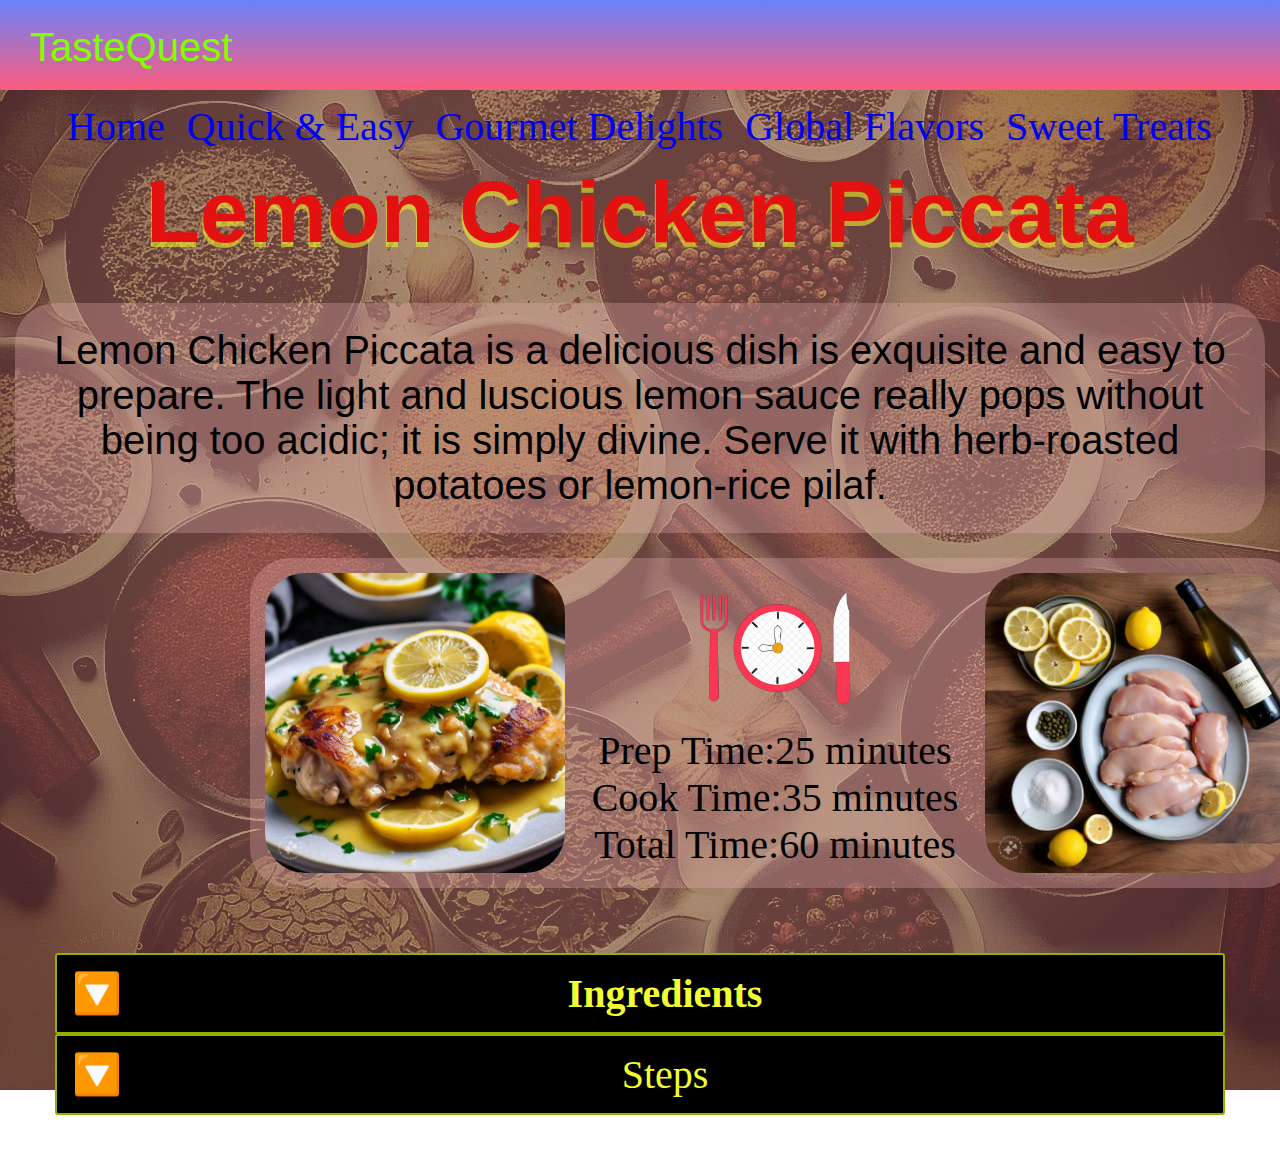
<file: recipes/Lemon_Chicken_Piccata.html>
<!DOCTYPE html>
<html lang="en">
  <head>
    <meta charset="UTF-8" />
    <meta name="viewport" content="width=device-width, initial-scale=1.0" />
    <title>Lemon_Chicken_Piccata</title>
    <link rel="stylesheet" href="../styles.css" />
    <link rel="icon" type="image/x-icon" href="/favourites.gif" />
  </head>
  <body class="pages">
      <!--This is the navigationbar-->
    <nav>
      <p>TasteQuest</p>
      <ul>
        <li><a href="../index.html">Home</a></li>
        <li class="dropdown">
          <a href="#" class="drpbutton"> Quick & Easy</a>
          <div class="drop-content">
            <a href="../recipes/Best_Pasta.html">Tomato Pasta</a>
            <a href="../recipes/Butter_Chicken.html">Butter Chicken</a>
            <a href="../recipes/Chicken_Chow_Mein.html">Chicken Chow Main</a>
            <a href="../recipes/Chicken_Marsala.html">Chicken Marsala</a>
            <a href="../recipes/Lamb_Curry.html">Lamb Curry</a>
            <a href="../recipes/Lemon_Chicken_Piccata.html"
              >Lemon Chicken Piccata</a
            >
          </div>
        </li>

        <li class="dropdown">
          <a href="#" class="drpbutton">Gourmet Delights</a>
          <div class="drop-content">
            <a href="../recipes/Best_Pasta.html">Tomato Pasta</a>
            <a href="../recipes/Butter_Chicken.html">Butter Chicken</a>
            <a href="../recipes/Chicken_Chow_Mein.html">Chicken Chow Main</a>
            <a href="../recipes/Chicken_Marsala.html">Chicken Marsala</a>
            <a href="../recipes/Lamb_Curry.html">Lamb Curry</a>
            <a href="../recipes/Lemon_Chicken_Piccata.html"
              >Lemon Chicken Piccata</a
            >
          </div>
        </li>

        <li class="dropdown">
          <a href="#" class="drpbutton">Global Flavors</a>

          <div class="drop-content">
            <a href="../recipes/Best_Pasta.html">Tomato Pasta</a>
            <a href="../recipes/Butter_Chicken.html">Butter Chicken</a>
            <a href="../recipes/Chicken_Chow_Mein.html">Chicken Chow Main</a>
            <a href="../recipes/Chicken_Marsala.html">Chicken Marsala</a>
            <a href="../recipes/Lamb_Curry.html">Lamb Curry</a>
            <a href="../recipes/Lemon_Chicken_Piccata.html"
              >Lemon Chicken Piccata</a
            >
          </div>
        </li>

        <li class="dropdown">
          <a href="#" class="drpbutton"> Sweet Treats</a>
          <div class="drop-content">
            <a href="../recipes/Best_Pasta.html">Tomato Pasta</a>
            <a href="../recipes/Butter_Chicken.html">Butter Chicken</a>
            <a href="../recipes/Chicken_Chow_Mein.html">Chicken Chow Main</a>
            <a href="../recipes/Chicken_Marsala.html">Chicken Marsala</a>
            <a href="../recipes/Lamb_Curry.html">Lamb Curry</a>
            <a href="../recipes/Lemon_Chicken_Piccata.html"
              >Lemon Chicken Piccata</a
            >
          </div>
        </li>
      </ul>
    </nav>

    <h1 class="pageheading">Lemon Chicken Piccata</h1>
    
    <p class="descrip">
      <span>Lemon Chicken Piccata</span> is a delicious dish is exquisite
      and easy to prepare. The light and luscious lemon sauce really pops
      without being too acidic; it is simply divine. Serve it with herb-roasted
      potatoes or lemon-rice pilaf.
    </p>
    <!--This is the preptime card--->
<section class="topbanner">
      <img class="recpic1" src="../img/Lemon_Chicken_Piccata.jpg" alt="Lemon_Chicken_Piccata" />
      <img class="recpic2" src="../img/Lemon_Chicken_piccata_ing.jpg" alt="Lemon_Chicken_Piccata ingredients" />
      <div class="timecard">
        <ul>
          <img
            class="time"
            src="../img/Waiting for Food.png"
            width="150px"
            height="150px"
          />

          <li>Prep Time:25 minutes</li>
          <li>Cook Time:35 minutes</li>
          <li>Total Time:60 minutes</li>
        </ul>
      </div>
    </section>
    <!--This is the ingredients and steps dropdown-->

    <section class="carddropdown">
      <ul>
        <li class="inglist">
        <h2>  <a href="#">Ingredients<span class="emj">🔽</span></a></h2>
          <div class="ing-contents">
    <ul>
      <li>
        3 large skinless, boneless chicken breast halves - cut into ½-inch
        medallions
      </li>
      <li>salt and pepper to taste</li>
      <li>½ cup all-purpose flour</li>
      <li>½ teaspoon dried oregano</li>
      <li>2 tablespoons vegetable oil, or as needed</li>
      <li>1 clove garlic, minced</li>
      <li>1 cup low sodium chicken broth</li>
      <li>½ lemon, thinly sliced</li>
      <li>¼ cup fresh lemon juice</li>
      <li>2 tablespoons capers, drained and rinsed</li>
      <li>3 tablespoons butter</li>
      <li>2 tablespoons minced Italian (flat-leaf) parsley</li>
   </ul>
          </div>
        </li>
      </ul>
      <ol>
        <li class="steps">
          <a href="#">Steps <span class="emj">🔽</span></a>

          <div class="stps-contents">
            <ol>
      <li>1️⃣
        Preheat the oven to 200 degrees F (95 degrees C). Place a serving
        platter into the oven to warm.
      </li>
      <li>2️⃣
        Season chicken breast pieces with salt and pepper and dredge them in
        flour. Shake off excess flour. Heat vegetable oil in a skillet; pan-fry
        the chicken pieces until golden brown on both sides, about 3 minutes per
        side. Work in batches and do not crowd skillet, adding oil as needed.
        Place chicken pieces onto the warmed platter in the oven. When finished
        with all of the chicken, drain most of the oil from the skillet, leaving
        a thin coating on the surface of the pan.
      </li>
      <li>3️⃣
        Cook and stir minced garlic in the skillet until fragrant, about 20
        seconds. Pour in chicken broth; scrape and stir any brown bits from the
        bottom of the skillet. Stir in lemon slices and bring the mixture to a
        boil. Let cook, stirring occasionally, until the sauce reduces to about
        2/3 cup, 5 to 8 minutes. Add lemon juice and capers; simmer until sauce
        is reduced and slightly thickened, about 5 minutes more. Drop butter
        into the skillet and swirl it into sauce by tilting the skillet until
        butter is melted and incorporated. Add parsley; remove from heat and set
        aside.
      </li>
      <p>
        Arrange chicken medallions on serving plates and spoon sauce over each
        portion to serve.
      <p>
    </ol>
  </body>
</html>
</file>
<file: styles.css>
*,
*::before,
*::after {
  box-sizing: border-box;
  margin: 0px;
  padding: 0px;
  list-style: none;
  text-decoration: none;
}

/*Navigation*/
nav p {
  padding: 20px 0px 0px 30px;
  font-size: 2.5rem;
  line-height: 55px;
  float: left;
  color: chartreuse;
  font-family: "Gill Sans", "Gill Sans MT", Calibri, "Trebuchet MS", sans-serif;
  text-align: center;
}
nav {
  width: 100%;
  height: 90px;
  background-image: linear-gradient(#6a82fb, #fc5c7d);
}

nav ul {
  float: left;
  padding: 17px 0px 0px 56px;
}

nav ul li {
  float: left;
  position: relative;
}

nav ul li a {
  font-size: 2.5rem;
  font-family: "Times New Roman", Times, serif;
  padding: 11px;
  display: block;
}

.drop-content {
  position: absolute;
  display: none;
  background-image: linear-gradient(hsl(348, 96%, 67%), hsl(230, 95%, 70%));
}

.drop-content a {
  min-width: 405px;
}

/*Hover background*/
nav li a:hover,
.dropdown:hover .drpbutton {
  background-color: hsla(0, 100%, 50%, 0.603);
}
/*dropdown when Hover */
.dropdown:hover .drop-content {
  display: block;
}

/*Background image*/
body {
  background-color: hsl(0, 0%, 100%);
  background-image: url(./img/bghm.jpg);
  background-repeat: no-repeat;
  background-position: center;
  background-attachment: fixed;
  background-size: cover;
}

/*TOP heading*/
.TOP {
  padding: 10px;
  margin-top: 0px;
  font-size: 10rem;
  color: hsl(60, 100%, 50%);
  text-align: center;
  text-shadow: hsl(0, 100%, 50%) 5px 16px 0px;
}
/*introduction*/
.introsec {
  padding: 15px 60px;
  margin: 25px;
  color: hsl(98, 100%, 51%);
  font-size: 2.5rem;
  text-align: center;
  background-color: hsl(0deg 99% 44% / 20%);
  border-radius: 40px;
}

p.introsec {
  padding: 15px;
  margin: 25px;
  border-radius: 40px;
  font-size: 3rem;
  text-align: center;
  font-family: serif, Arial, Helvetica, sans-serif;
}

.introsec:hover h2 {
  font-size: 5rem;
  text-shadow: -9px -8px 7px rgb(0, 0, 0);
}
/*recipiepages*/
.pageheading {
  padding: 15px;
  margin: 25px;
  font-size: 5.5rem;
  color: hsl(0, 86%, 48%);
  text-shadow: -1px 5px hsl(62deg 99% 57% / 55%);
  text-align: center;
  font-family: Verdana, Geneva, Tahoma, sans-serif;
}
/*page heading*/
h1.pageheading:hover {
  font-size: 10rem;
}

P.descrip {
  padding: 25px;
  margin: 15px;
  font-size: 2.5rem;
  text-align: center;
  font-family: Arial, Helvetica, sans-serif;
  background-color: hsl(0deg 56.55% 80.4% / 31%);
  border-radius: 40px;
}

/*hover effect on discription*/
p:hover span {
  font-size: 6rem;
  text-shadow: -5px -4px hsl(0, 100%, 49%);
  font-weight: bold;
}
/*Prep time BannerSection*/
section.topbanner {
  padding: 15px;
  margin: 10px;
  border-radius: 40px;
  background-color: hsl(0deg 56.55% 80.4% / 31%);
  display: inline-block;
  width: 1050px;
  margin-left: 250px;
  position: relative;
}
.recpic1,
.recpic2 {
  width: 300px;
  height: 300px;
  border-radius: 40px;
}
.recpic1 {
  float: left;
}

.recpic2 {
  float: right;
}

.timecard li {
  font-size: 2.5rem;
  margin-left: 50px;
}
.timecard ul {
  text-align: center;
}

/*Ingredients and steps Cardset*/
.carddropdown {
  position: relative;
  padding: 55px;
}

.carddropdown a {
  padding: 15px;
  font-size: 2.5rem;
  color: hsl(64, 100%, 60%);
  background-color: hsl(0, 0%, 00%);
  border: solid rgba(163, 192, 0, 0.911) 2px;
  border-radius: 3px;
  display: block;
  text-align: center;
}

/*dropbutton*/
span.emj {
  float: left;
}

/*dropdown-contents*/
div.ing-contents,
div.stps-contents {
  padding-left: 35px;
  background-color: hsl(0deg 56.55% 80.4% / 51%);
  display: inline-block;
}

div.ing-contents li::before {
  content: "✅  ";
}

div.ing-contents li,
div.stps-contents li {
  padding: 18px 0px;
  display: inline-block;
  font-size: 2.5rem;
  color: hsl(59, 100%, 50%);
  min-width: 850px;
}
.stps-contents em {
  background-color: hsla(348, 90%, 44%, 0.769);
  text-align: center;
  font-size: 4rem;
  font-family: "Segoe UI", Tahoma, Geneva, Verdana, sans-serif;
  display: block;
}

/*dropdown-contents hidden by default */
div.ing-contents,
div.stps-contents {
  display: none;
}

/*Dropcontents*/
.inglist:hover div.ing-contents,
.steps:hover div.stps-contents {
  display: inline-block;
}

.carddropdown ul li a:hover,
.carddropdown ol li a:hover {
  background-color: #ff003391;
}
.stps-contents:last-of-type {
  font-size: 3.5rem;
  color: #000000d2;
  font-family: Cambria, Cochin, Georgia, Times, "Times New Roman", serif;
}
button {
  position: relative;
  display: inline-block;
  border: yellow solid;
  border-radius: 30px;
  padding: 25px;
  font-size: 1rem;
  background-color: black;
  color: rgb(255, 255, 0);
  font-family: "Gill Sans", "Gill Sans MT", Calibri, "Trebuchet MS", sans-serif;
}

button:hover {
  background-color: hsla(34, 79%, 85%, 0.596);
}
</file>
